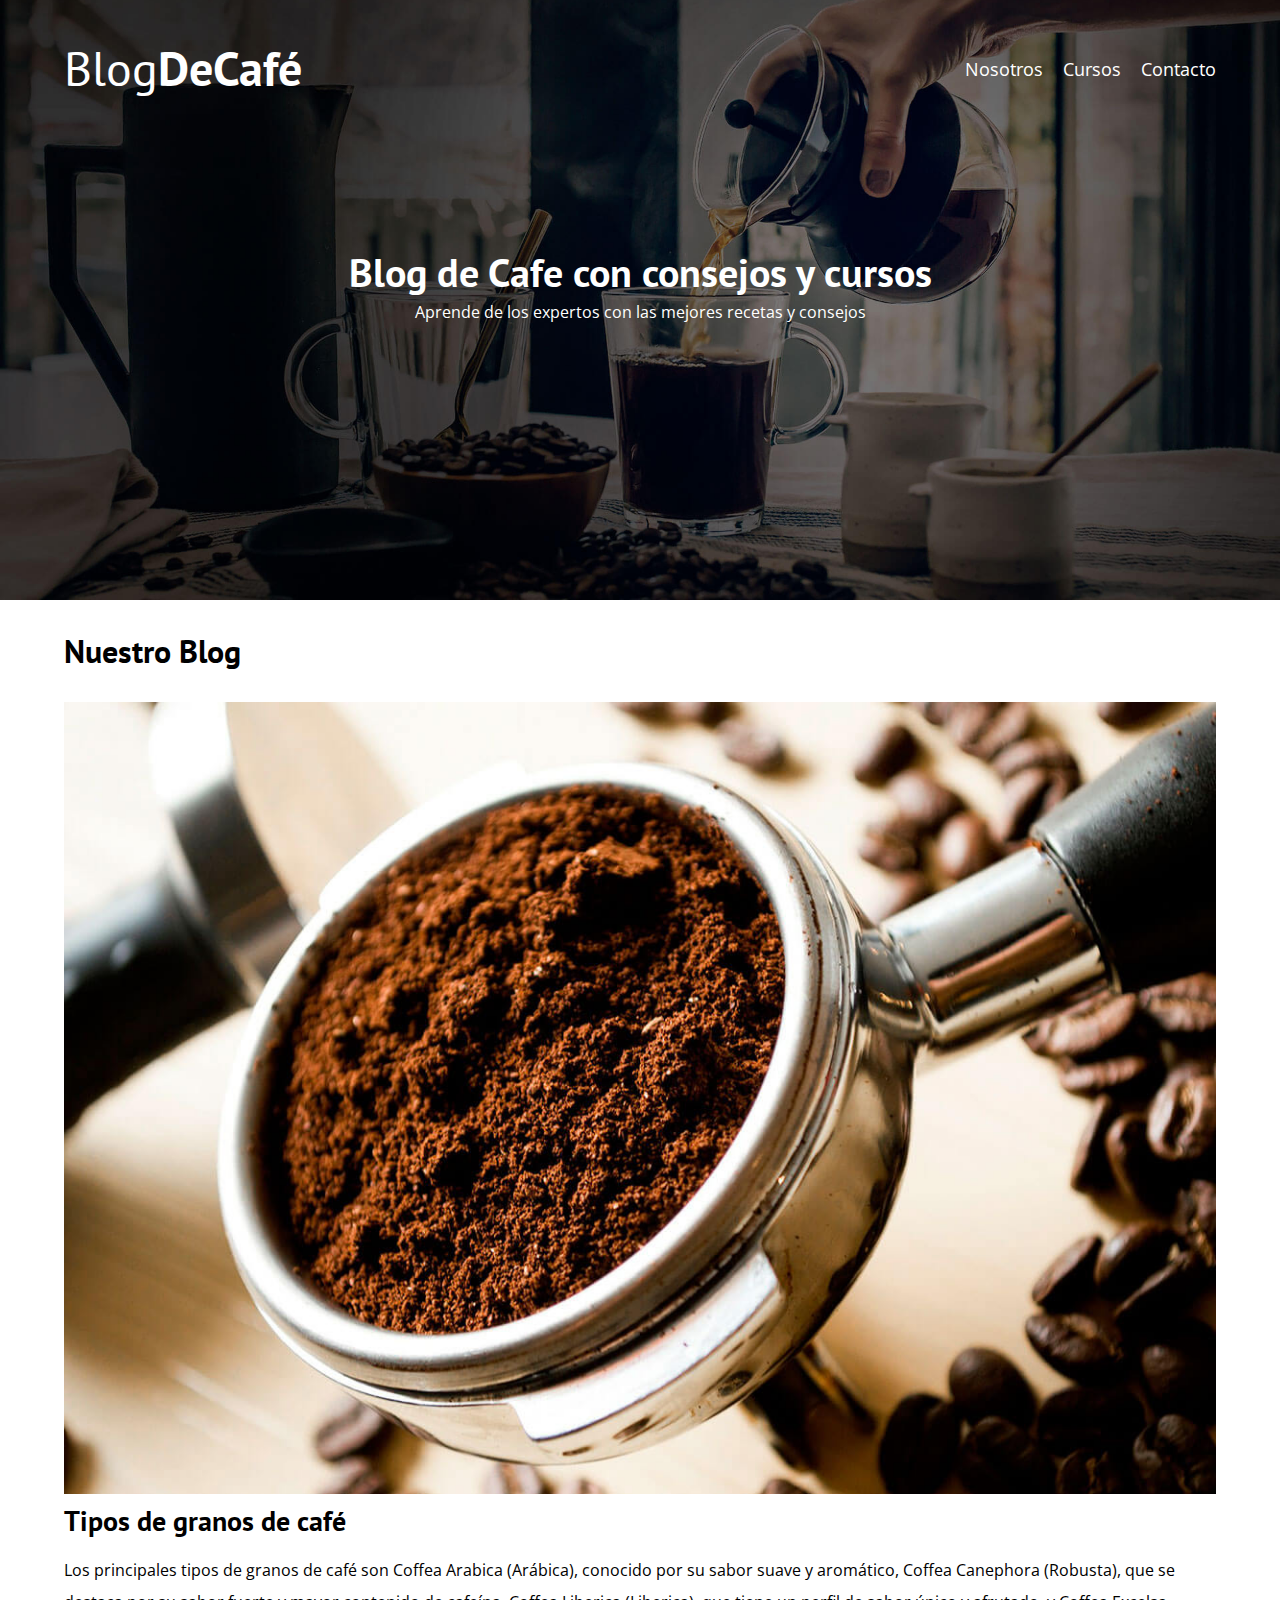
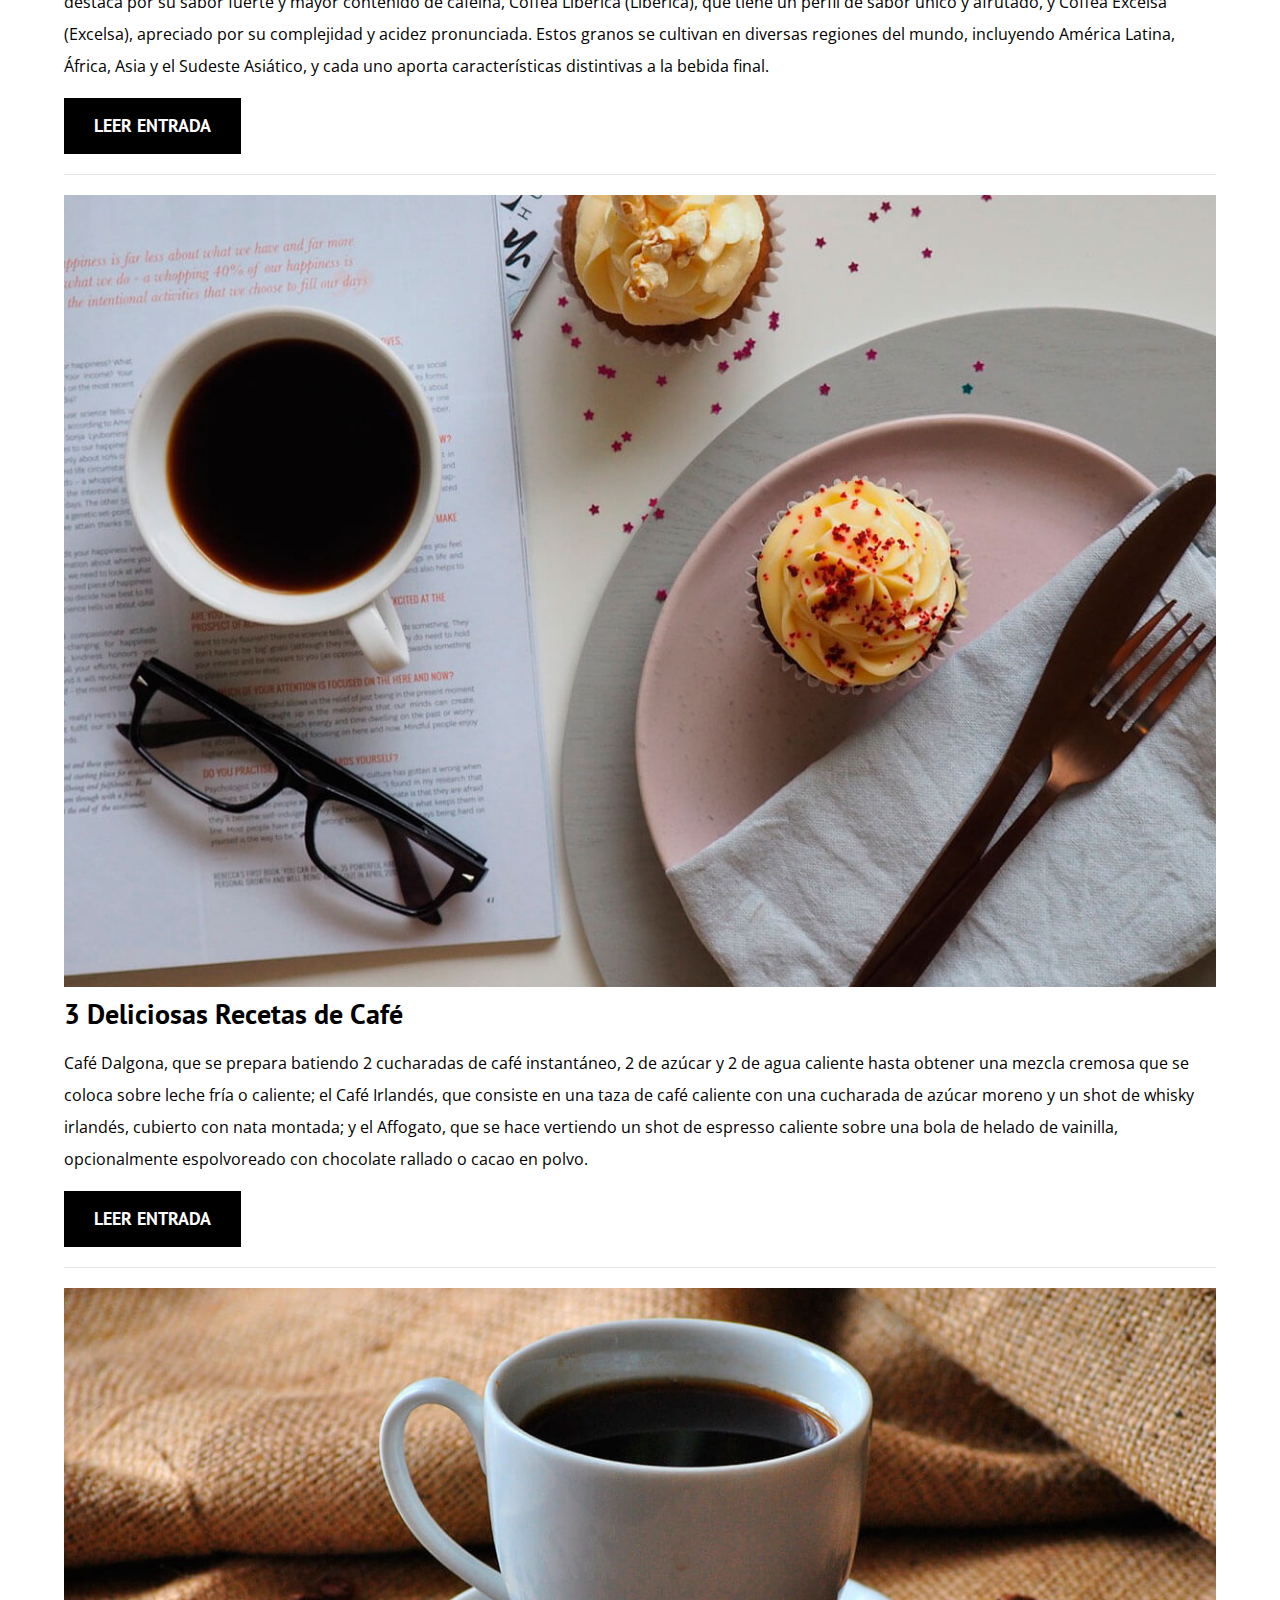
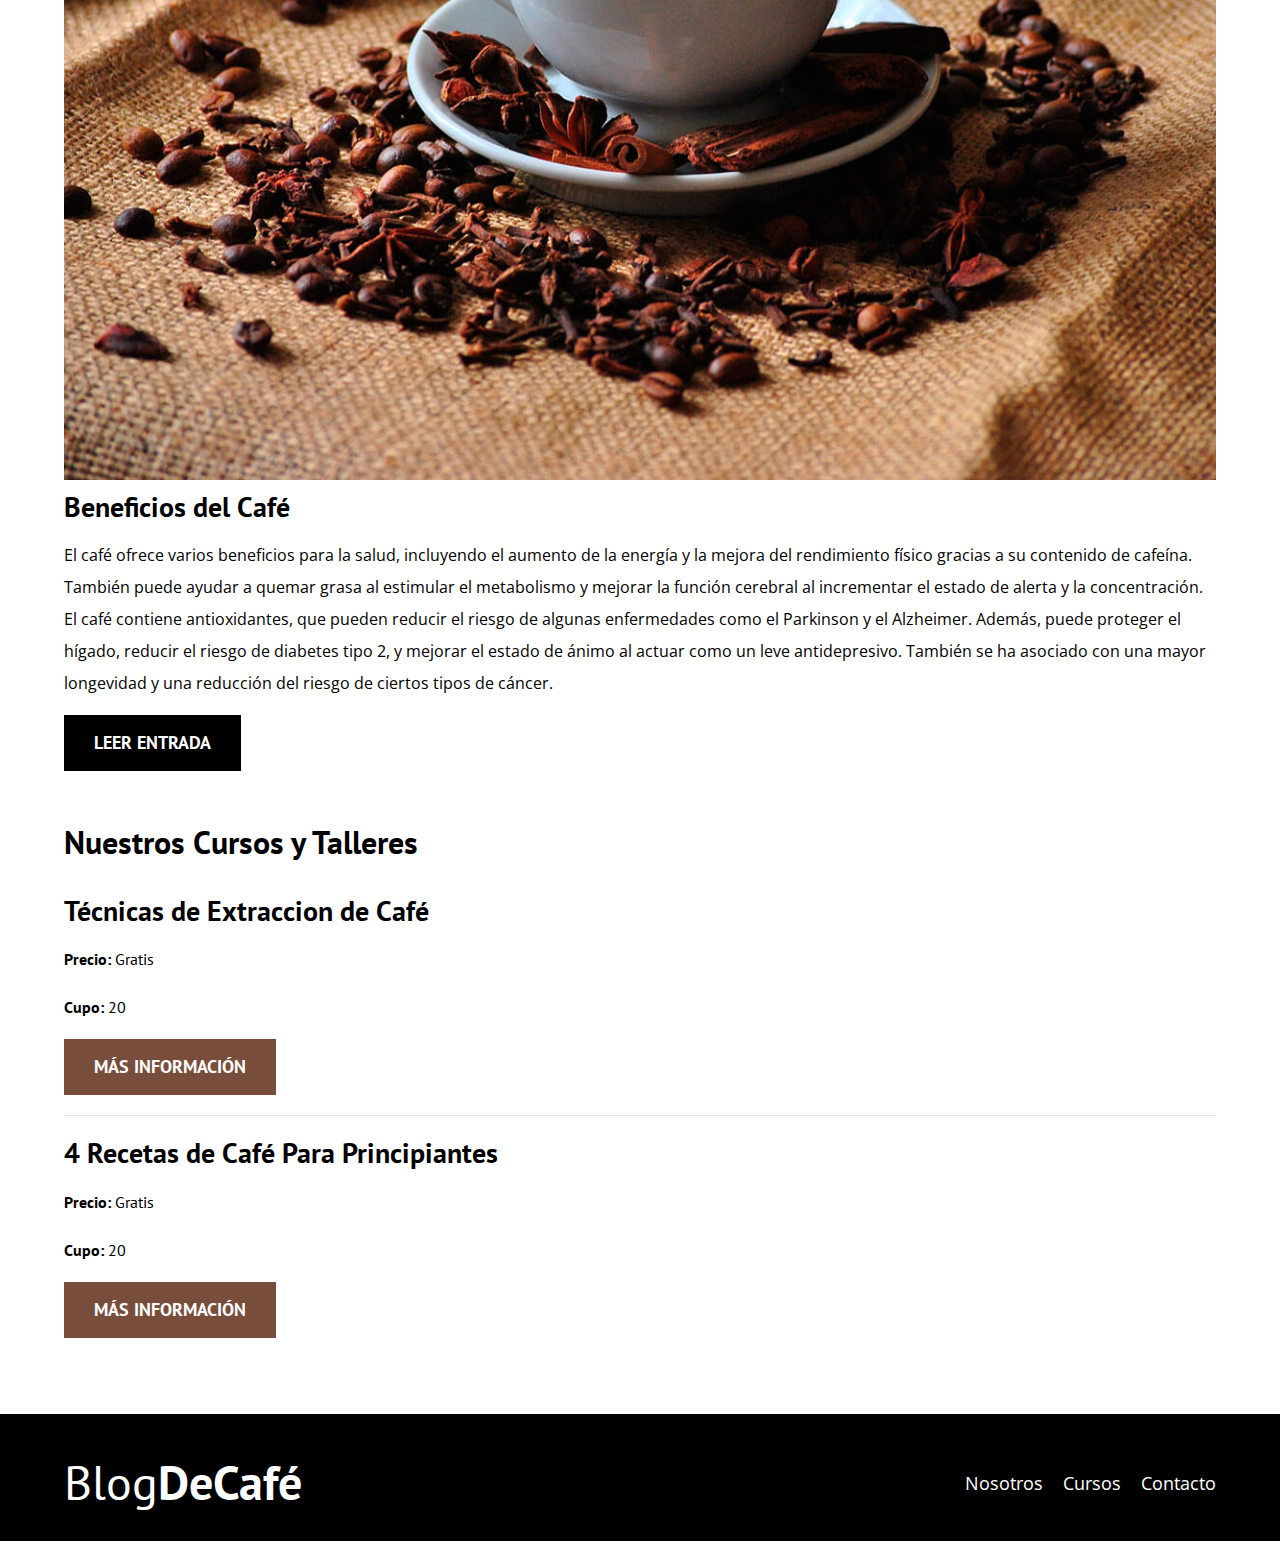
<file: Index.html>
<!DOCTYPE html>
<html lang="en">

<head>
    <meta charset="UTF-8">
    <meta name="viewport" content="width=device-width, initial-scale=1.0">
    <title>BlogDeCafé</title>
    
    <link href="https://fonts.googleapis.com/css2?family=Open+Sans&family=PT+Sans:wght@400;700&display=swap"
        rel="stylesheet">
    <!-- prefetch -->
     <link rel="prefetch" href="nosotros.html" as="document">
    <!-- Preload -->
     <link rel="Preload" href="Css/normalize.css" as="style">
     <link rel="stylesheet" href="Css/normalize.css">

     <link rel="Preload" href="Css/style.css" as="style">
     <link rel="stylesheet" href="Css/style.css">



</head>

<body>

    <header class="header">

        <div class="contenedor">
            <div class="barra">
                <a class="logo" href="Index.html">
                    <h1 class="logo__nombre no-margin centrar-texto">Blog<span class="logo__bold">DeCafé</span></h1>
                </a>
                <nav class="navegacion">
                    <a href="nosotros.html" class="navegacion__enlace">Nosotros</a>
                    <a href="cursos.html" class="navegacion__enlace">Cursos</a>
                    <a href="contacto.html" class="navegacion__enlace">Contacto</a>
                </nav>
            </div>

        </div>

        <div class="header__texto">
            <h2 class="no-margin">Blog de Cafe con consejos y cursos</h2>
            <p class="no-margin">Aprende de los expertos con las mejores recetas y consejos</p>

        </div>


    </header>

    <div class="contenedor contenido-principal">
        <main class="blog">
            <h3>Nuestro Blog</h3>

            <article class="entrada">
                <div class="entrada__imagen">
                    <img loading="lazy" src="Img/blog1.jpg" alt="imagen blog">
                </div>
                <div class="entrada__contenido">
                    <h4 class="no-margin">Tipos de granos de café</h4>
                    <p>Los principales tipos de granos de café son Coffea Arabica (Arábica), conocido por su sabor suave
                        y aromático, Coffea Canephora (Robusta), que se destaca por su sabor fuerte y mayor contenido de
                        cafeína, Coffea Liberica (Liberica), que tiene un perfil de sabor único y afrutado, y Coffea
                        Excelsa (Excelsa), apreciado por su complejidad y acidez pronunciada. Estos granos se cultivan
                        en diversas regiones del mundo, incluyendo América Latina, África, Asia y el Sudeste Asiático, y
                        cada uno aporta características distintivas a la bebida final.</p>
                    <a href="entrada.html" class="boton boton--primario">Leer Entrada</a>
                </div>
            </article>

            <article class="entrada">
                <div class="entrada__imagen">
                    <img loading="lazy" src="Img/blog2.jpg" alt="imagen blog">
                </div>
                <div class="entrada__contenido">
                    <h4 class="no-margin">3 Deliciosas Recetas de Café</h4>
                    <p>Café Dalgona, que se prepara batiendo 2 cucharadas de café instantáneo, 2 de azúcar y 2 de agua
                        caliente hasta obtener una mezcla cremosa que se coloca sobre leche fría o caliente; el Café
                        Irlandés, que consiste en una taza de café caliente con una cucharada de azúcar moreno y un shot
                        de whisky irlandés, cubierto con nata montada; y el Affogato, que se hace vertiendo un shot de
                        espresso caliente sobre una bola de helado de vainilla, opcionalmente espolvoreado con chocolate
                        rallado o cacao en polvo.</p>
                    <a href="entrada.html" class="boton boton--primario">Leer Entrada</a>
                </div>
            </article>

            <article class="entrada">
                <div class="entrada__imagen">
                    <img loading="lazy" src="Img/blog3.jpg" alt="imagen blog">
                </div>
                <div class="entrada__contenido">
                    <h4 class="no-margin">Beneficios del Café</h4>
                    <p>El café ofrece varios beneficios para la salud, incluyendo el aumento de la energía y la mejora
                        del rendimiento físico gracias a su contenido de cafeína. También puede ayudar a quemar grasa al
                        estimular el metabolismo y mejorar la función cerebral al incrementar el estado de alerta y la
                        concentración. El café contiene antioxidantes, que pueden reducir el riesgo de algunas
                        enfermedades como el Parkinson y el Alzheimer. Además, puede proteger el hígado, reducir el
                        riesgo de diabetes tipo 2, y mejorar el estado de ánimo al actuar como un leve antidepresivo.
                        También se ha asociado con una mayor longevidad y una reducción del riesgo de ciertos tipos de
                        cáncer.</p>
                    <a href="entrada.html" class="boton boton--primario">Leer Entrada</a>
                </div>
            </article>
        </main>

        <aside class="asidebar">
            <h3>Nuestros Cursos y Talleres</h3>
            <ul class="cursos no-padding">
                <li class="widget-curso">
                <h4 class="no-margin">Técnicas de Extraccion de Café</h4>
                <p class="widget-curso__label">Precio:
                    <span class="widget-curso__info">Gratis</span>
                </p>

                <p class="widget-curso__label">Cupo:
                    <span class="widget-curso__info">20</span>
                </p>
                <a href="entrada.html" class="boton boton--secundario">Más Información</a>
            </li>


            <li class="widget-curso">
                <h4 class="no-margin">4 Recetas de Café Para Principiantes</h4>
                <p class="widget-curso__label">Precio:
                    <span class="widget-curso__info">Gratis</span>
                </p>

                <p class="widget-curso__label">Cupo:
                    <span class="widget-curso__info">20</span>
                </p>
                <a href="entrada.html" class="boton boton--secundario">Más Información</a>
            </li>


            </ul>
        </aside>

    </div>
    <footer class="footer">
        <div class="contenedor"> 

            <div class="barra">
                <a class="logo" href="Index.html">
                    <h1 class="logo__nombre no-margin centrar-texto">Blog<span class="logo__bold">DeCafé</span></h1>
                </a>

                <nav class="navegacion">
                    <a href="nosotros.html" class="navegacion__enlace">Nosotros</a>
                    <a href="cursos.html" class="navegacion__enlace">Cursos</a>
                    <a href="contacto.html" class="navegacion__enlace">Contacto</a>
                </nav>
            </div>

        </div>
    </footer>

</body>

</html>
</file>
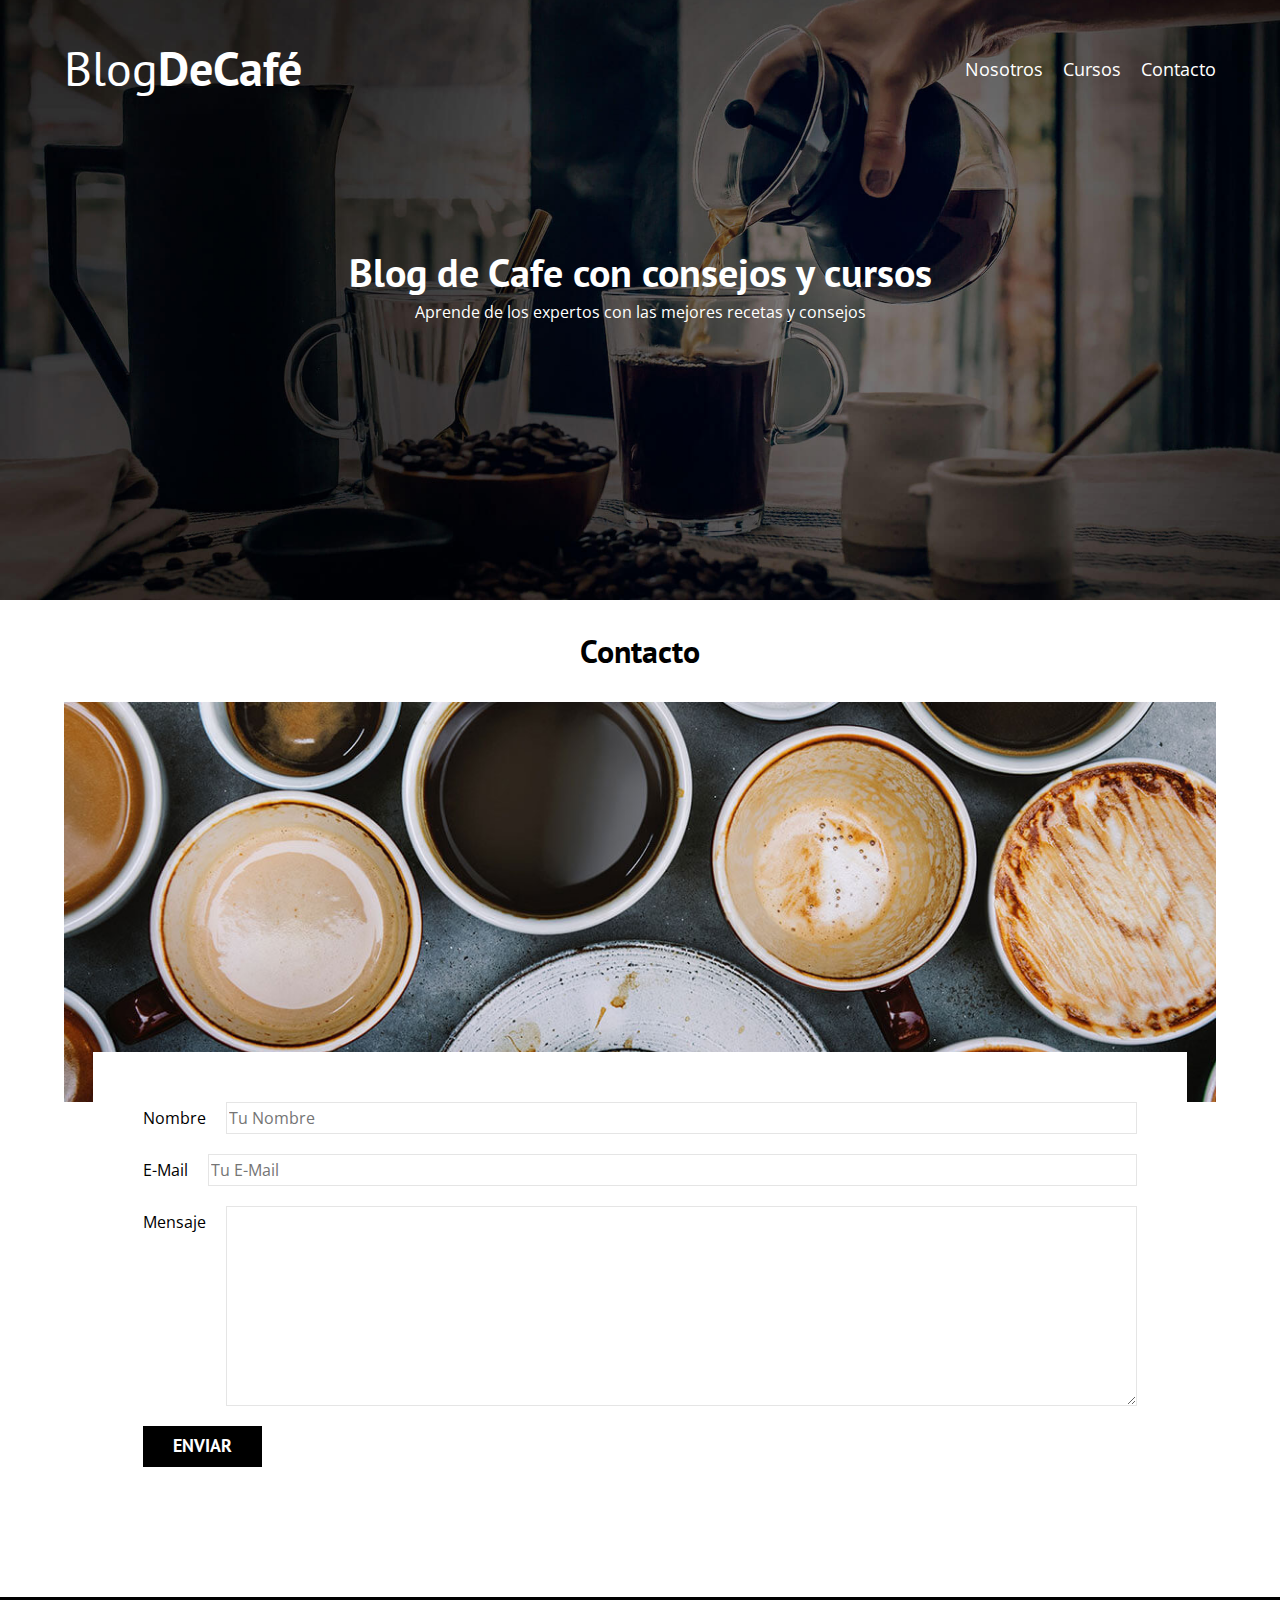
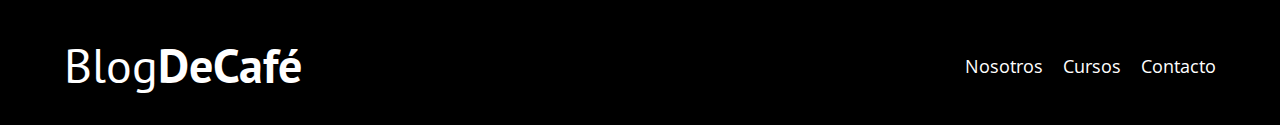
<file: contacto.html>
<!DOCTYPE html>
<html lang="en">

<head>
    <meta charset="UTF-8">
    <meta name="viewport" content="width=device-width, initial-scale=1.0">
    <title>Cafe</title>
    <link rel="stylesheet" href="Css/normalize.css">
    <link href="https://fonts.googleapis.com/css2?family=Open+Sans&family=PT+Sans:wght@400;700&display=swap"
        rel="stylesheet">
    <link rel="stylesheet" href="Css/style.css">

</head>

<body>

    <header class="header">

        <div class="contenedor">
            <div class="barra">
                <a class="logo" href="Index.html">
                    <h1 class="logo__nombre no-margin centrar-texto">Blog<span class="logo__bold">DeCafé</span></h1>
                </a>

                <nav class="navegacion">
                    <a href="nosotros.html" class="navegacion__enlace">Nosotros</a>
                    <a href="cursos.html" class="navegacion__enlace">Cursos</a>
                    <a href="contacto.html" class="navegacion__enlace">Contacto</a>
                </nav>
            </div>

        </div>

        <div class="header__texto">
            <h2 class="no-margin">Blog de Cafe con consejos y cursos</h2>
            <p class="no-margin">Aprende de los expertos con las mejores recetas y consejos</p>

        </div>


    </header>

    <main class="contenedor">
        <h3 class="centrar-texto">Contacto</h3>

        <div class="contacto_background">

        </div>

        <form class="formulario">
            <div class="campo">
                <label class="campo_label" for="nombre">Nombre</label>
                <input class="campo__field" type="text" placeholder="Tu Nombre" id="nombre">
            </div>

            <div class="campo">
                <label class="campo_label" for="email">E-Mail</label>
                <input class="campo__field" type="email" placeholder="Tu E-Mail" id="email">
            </div>

            <div class="campo">
                <label class="campo_label" for="Mensaje">Mensaje</label>
                <textarea class="campo__field campo__field--textarea" id="Mensaje"></textarea>
            </div>

            <div class="campo">
                <input type="submit" value="Enviar" class="boton boton--primario">
            </div>
        </form>


    </main>
    <footer class="footer">
        <div class="contenedor">

            <div class="barra">
                <a class="logo" href="Index.html">
                    <h1 class="logo__nombre no-margin centrar-texto">Blog<span class="logo__bold">DeCafé</span></h1>
                </a>

                <nav class="navegacion">
                    <a href="nosotros.html" class="navegacion__enlace">Nosotros</a>
                    <a href="cursos.html" class="navegacion__enlace">Cursos</a>
                    <a href="contacto.html" class="navegacion__enlace">Contacto</a>
                </nav>
            </div>

        </div>
    </footer>

</body>

</html>
</file>
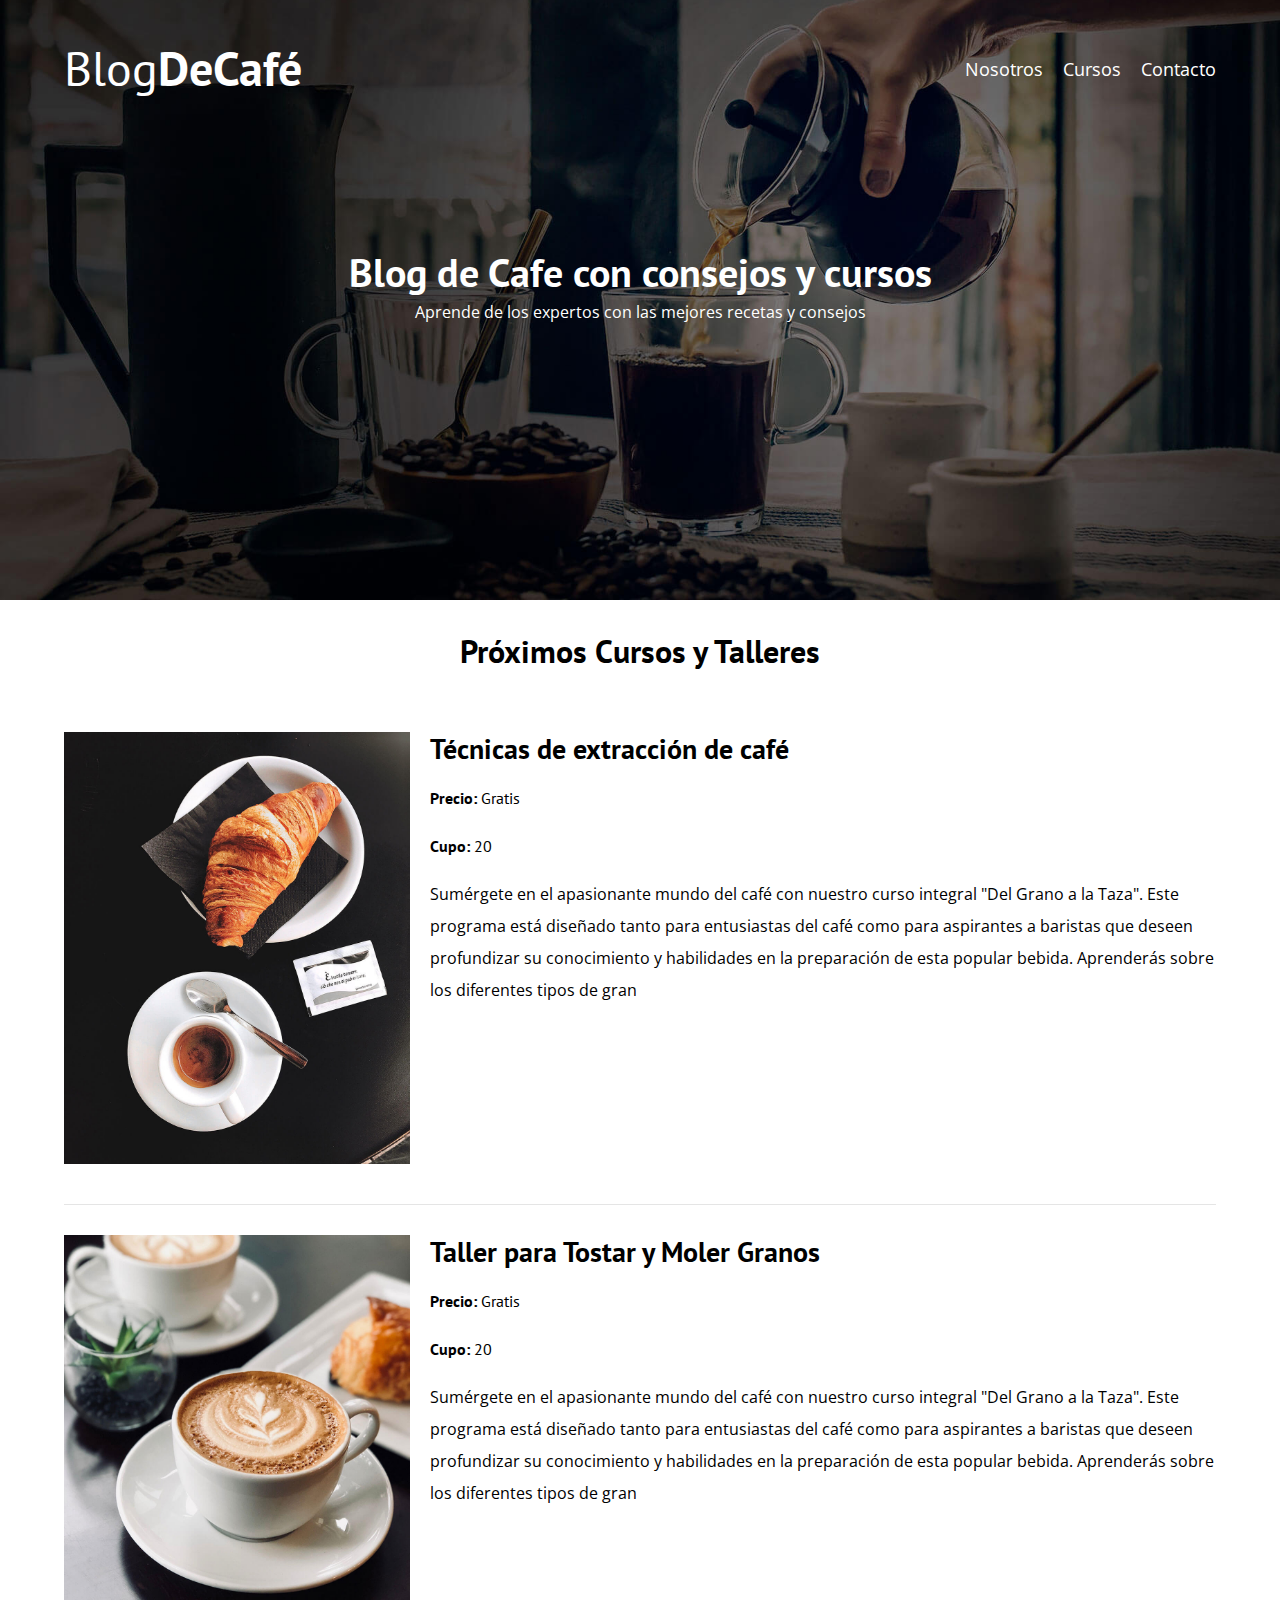
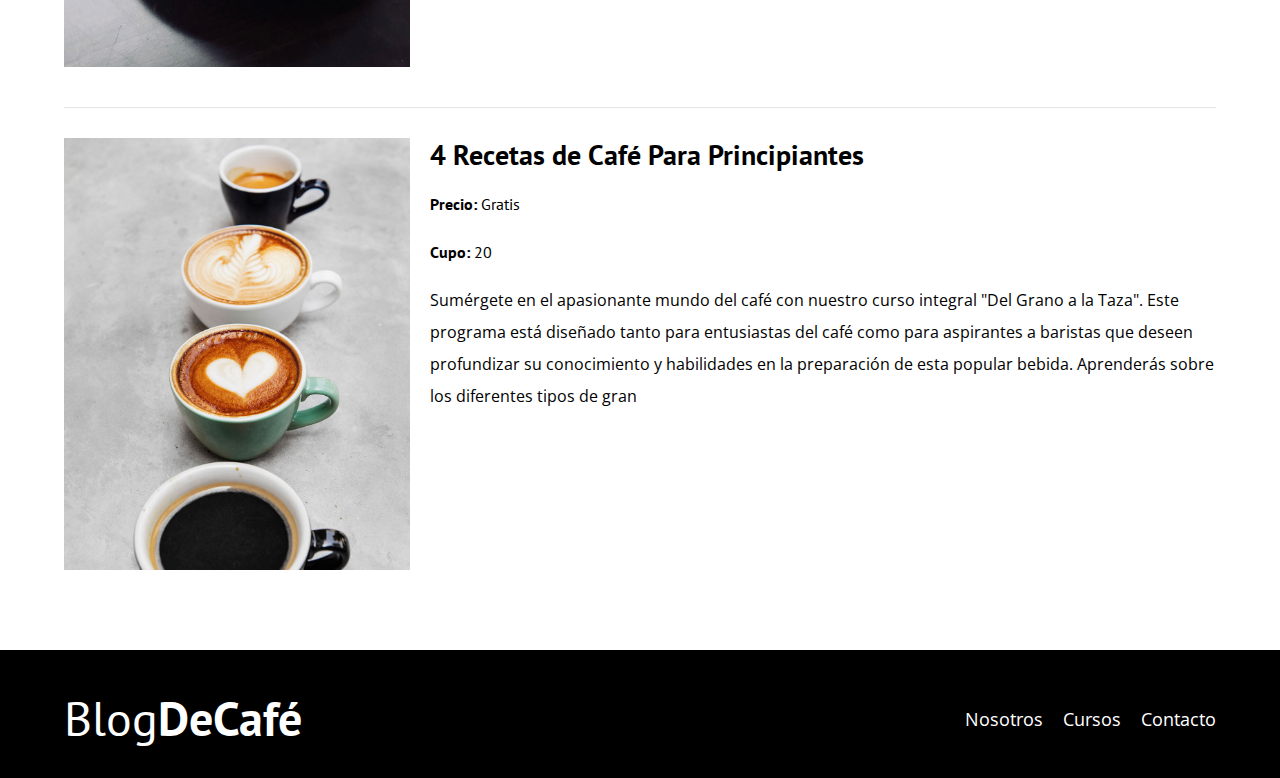
<file: cursos.html>
<!DOCTYPE html>
<html lang="en">

<head>
    <meta charset="UTF-8">
    <meta name="viewport" content="width=device-width, initial-scale=1.0">
    <title>Cafe</title>
    <link rel="stylesheet" href="Css/normalize.css">
    <link href="https://fonts.googleapis.com/css2?family=Open+Sans&family=PT+Sans:wght@400;700&display=swap"
        rel="stylesheet">
    <link rel="stylesheet" href="Css/style.css">

</head>

<body>

    <header class="header">

        <div class="contenedor">
            <div class="barra">
                <a class="logo" href="Index.html">
                    <h1 class="logo__nombre no-margin centrar-texto">Blog<span class="logo__bold">DeCafé</span></h1>
                </a>

                <nav class="navegacion">
                    <a href="nosotros.html" class="navegacion__enlace">Nosotros</a>
                    <a href="cursos.html" class="navegacion__enlace">Cursos</a>
                    <a href="contacto.html" class="navegacion__enlace">Contacto</a>
                </nav>
            </div>

        </div>

        <div class="header__texto">
            <h2 class="no-margin">Blog de Cafe con consejos y cursos</h2>
            <p class="no-margin">Aprende de los expertos con las mejores recetas y consejos</p>

        </div>


    </header>

    <main class="contenedor">
        <h3 class="centrar-texto">Próximos Cursos y Talleres</h3>

        <div class="curso">

            <div class="curso_imagen">
                <img src="Img/curso1.jpg" alt="Imagen de curso">
            </div>
            <div class="curso_informacion">
                <h4 class="no-margin">Técnicas de extracción de café</h4>
                <p class="curso__label">Precio:
                    <span class="widget-curso__info">Gratis</span>
                </p>

                <p class="curso__label">Cupo:
                    <span class="curso__info">20</span>
                </p>
                <p class="curso_descripcion">Sumérgete en el apasionante mundo del café con nuestro curso integral "Del
                    Grano a la Taza". Este programa está diseñado tanto para entusiastas del café como para aspirantes a
                    baristas que deseen profundizar su conocimiento y habilidades en la preparación de esta popular
                    bebida. Aprenderás sobre los diferentes tipos de gran</p>
            </div> <!-- Curso Informacion-->

        </div> <!-- Curso-->


        <div class="curso">

            <div class="curso_imagen">
                <img src="Img/curso2.jpg" alt="Imagen de curso">
            </div>
            <div class="curso_informacion">
                <h4 class="no-margin">Taller para Tostar y Moler Granos</h4>
                <p class="curso__label">Precio:
                    <span class="widget-curso__info">Gratis</span>
                </p>

                <p class="curso__label">Cupo:
                    <span class="curso__info">20</span>
                </p>
                <p class="curso_descripcion">Sumérgete en el apasionante mundo del café con nuestro curso integral "Del
                    Grano a la Taza". Este programa está diseñado tanto para entusiastas del café como para aspirantes a
                    baristas que deseen profundizar su conocimiento y habilidades en la preparación de esta popular
                    bebida. Aprenderás sobre los diferentes tipos de gran</p>
            </div> <!-- Curso Informacion-->

        </div> <!-- Curso-->

        <div class="curso">

            <div class="curso_imagen">
                <img src="Img/curso3.jpg" alt="Imagen de curso">
            </div>
            <div class="curso_informacion">
                <h4 class="no-margin">4 Recetas de Café Para Principiantes</h4>
                <p class="curso__label">Precio:
                    <span class="widget-curso__info">Gratis</span>
                </p>

                <p class="curso__label">Cupo:
                    <span class="curso__info">20</span>
                </p>
                <p class="curso_descripcion">Sumérgete en el apasionante mundo del café con nuestro curso integral "Del
                    Grano a la Taza". Este programa está diseñado tanto para entusiastas del café como para aspirantes a
                    baristas que deseen profundizar su conocimiento y habilidades en la preparación de esta popular
                    bebida. Aprenderás sobre los diferentes tipos de gran</p>
            </div> <!-- Curso Informacion-->

        </div> <!-- Curso-->
    </main>
    <footer class="footer">
        <div class="contenedor">

            <div class="barra">
                <a class="logo" href="Index.html">
                    <h1 class="logo__nombre no-margin centrar-texto">Blog<span class="logo__bold">DeCafé</span></h1>
                </a>

                <nav class="navegacion">
                    <a href="nosotros.html" class="navegacion__enlace">Nosotros</a>
                    <a href="cursos.html" class="navegacion__enlace">Cursos</a>
                    <a href="contacto.html" class="navegacion__enlace">Contacto</a>
                </nav>
            </div>

        </div>
    </footer>

</body>

</html>
</file>
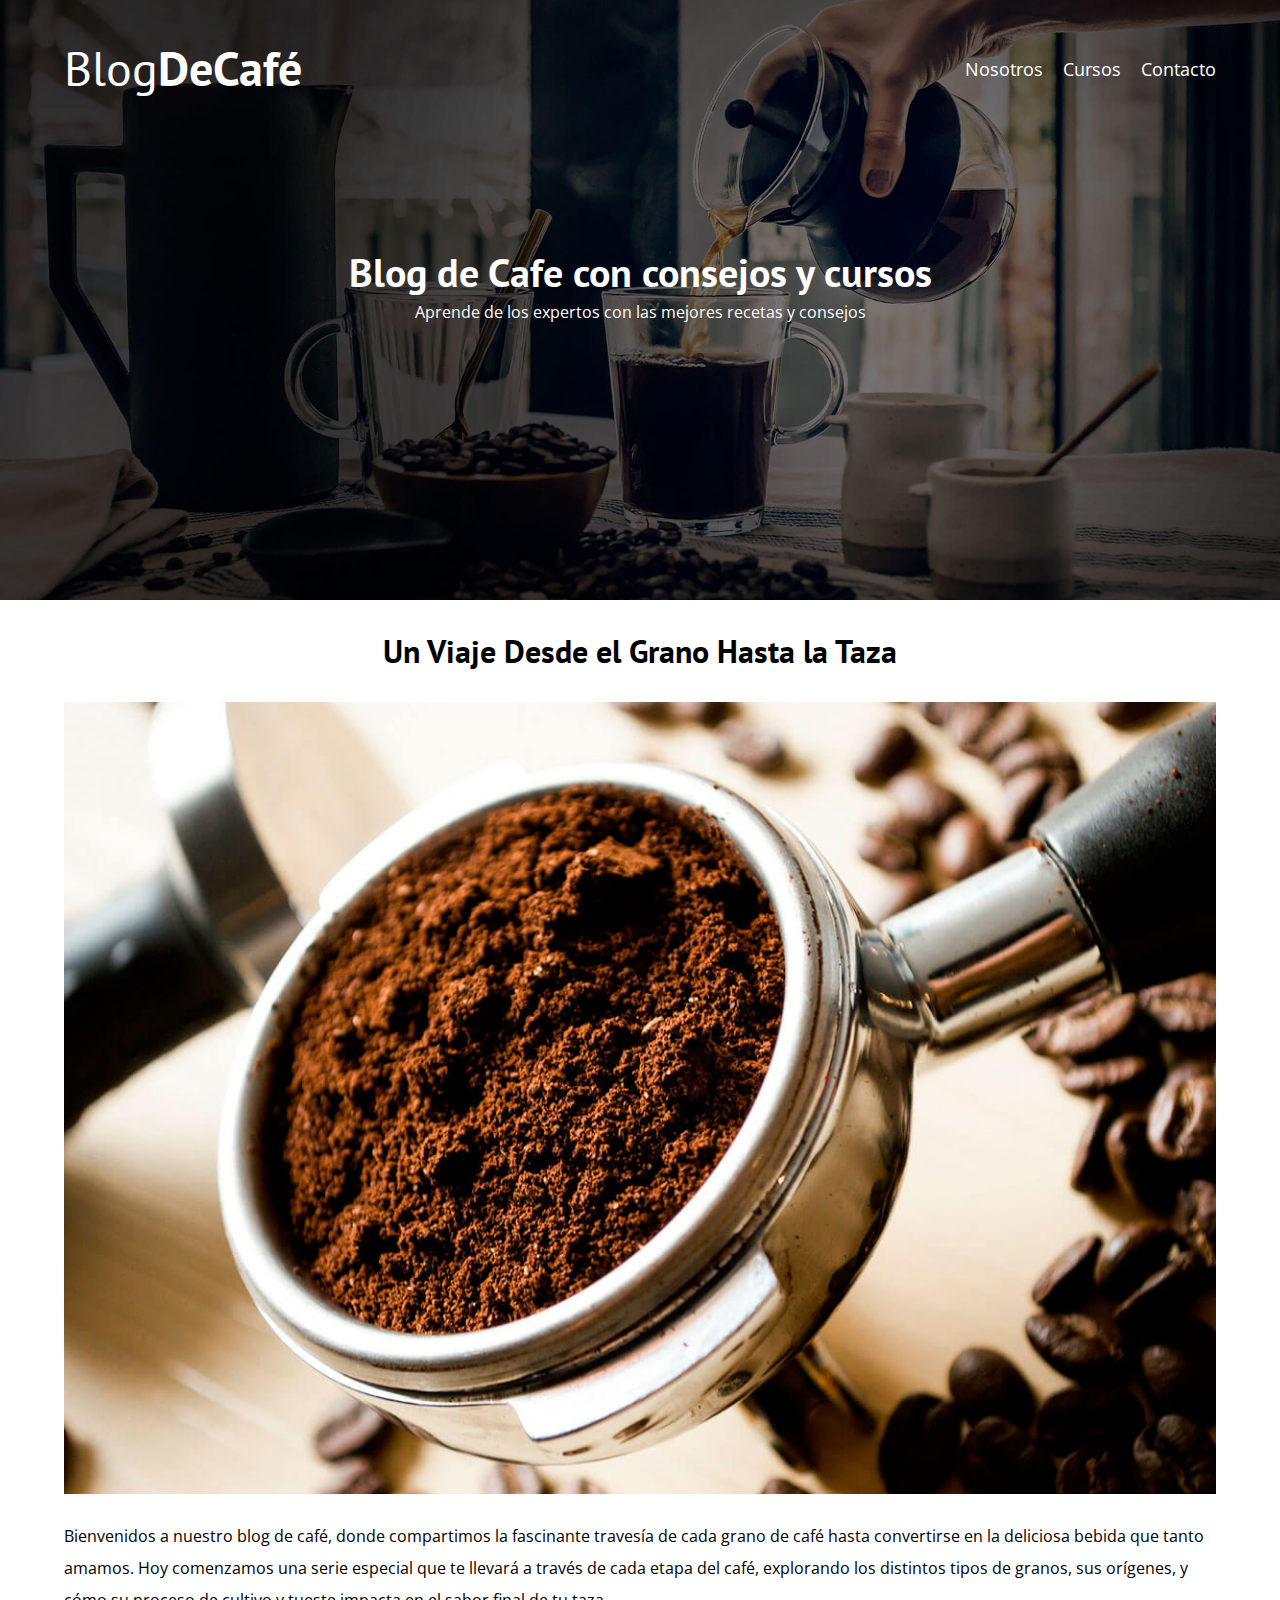
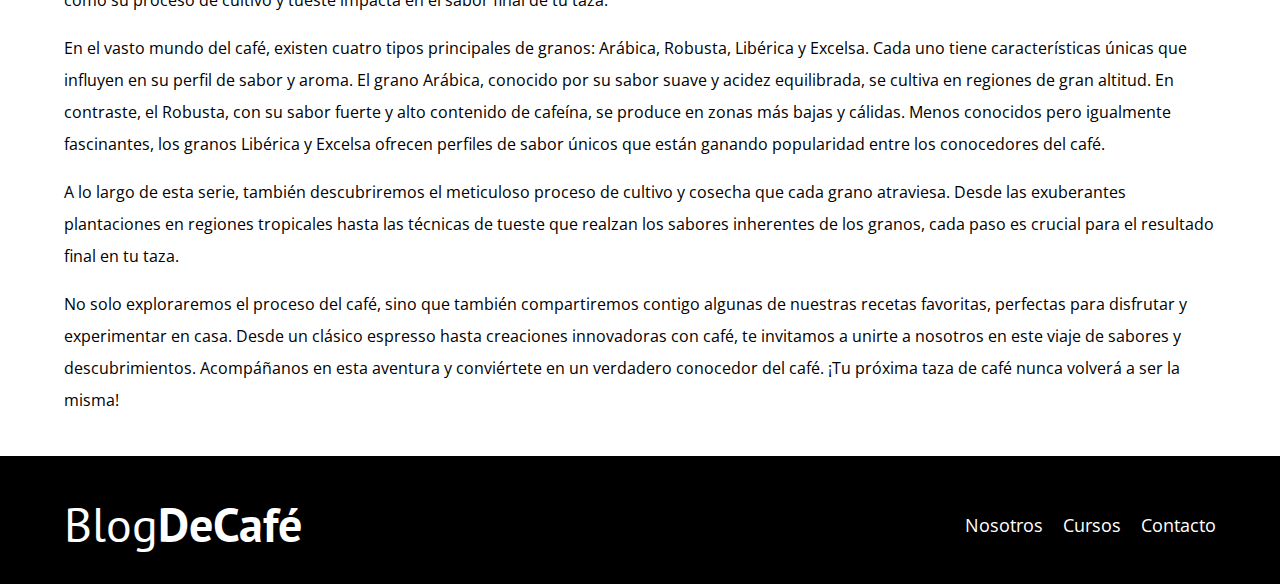
<file: entrada.html>
<!DOCTYPE html>
<html lang="en">

<head>
    <meta charset="UTF-8">
    <meta name="viewport" content="width=device-width, initial-scale=1.0">
    <title>Cafe</title>
    <link rel="stylesheet" href="Css/normalize.css">
    <link href="https://fonts.googleapis.com/css2?family=Open+Sans&family=PT+Sans:wght@400;700&display=swap"
        rel="stylesheet">
    <link rel="stylesheet" href="Css/style.css">

</head>

<body>

    <header class="header">

        <div class="contenedor">
            <div class="barra">
                <a class="logo" href="Index.html">
                    <h1 class="logo__nombre no-margin centrar-texto">Blog<span class="logo__bold">DeCafé</span></h1>
                </a>

                <nav class="navegacion">
                    <a href="nosotros.html" class="navegacion__enlace">Nosotros</a>
                    <a href="cursos.html" class="navegacion__enlace">Cursos</a>
                    <a href="contacto.html" class="navegacion__enlace">Contacto</a>
                </nav>
            </div>

        </div>

        <div class="header__texto">
            <h2 class="no-margin">Blog de Cafe con consejos y cursos</h2>
            <p class="no-margin">Aprende de los expertos con las mejores recetas y consejos</p>

        </div>


    </header>

    <main class="contenedor">
        <h3 class="centrar-texto">Un Viaje Desde el Grano Hasta la Taza</h3>

        <img src="Img/blog1.jpg" alt="Imagen del blog">

        <p>
            Bienvenidos a nuestro blog de café, donde compartimos la fascinante travesía de cada grano de café hasta
            convertirse en la deliciosa bebida que tanto amamos. Hoy comenzamos una serie especial que te llevará a
            través de cada etapa del café, explorando los distintos tipos de granos, sus orígenes, y cómo su proceso de
            cultivo y tueste impacta en el sabor final de tu taza.
        </p>

        <p>
            En el vasto mundo del café, existen cuatro tipos principales de granos: Arábica, Robusta, Libérica y
            Excelsa. Cada uno tiene características únicas que influyen en su perfil de sabor y aroma. El grano Arábica,
            conocido por su sabor suave y acidez equilibrada, se cultiva en regiones de gran altitud. En contraste, el
            Robusta, con su sabor fuerte y alto contenido de cafeína, se produce en zonas más bajas y cálidas. Menos
            conocidos pero igualmente fascinantes, los granos Libérica y Excelsa ofrecen perfiles de sabor únicos que
            están ganando popularidad entre los conocedores del café.
        </p>

        <p>
            A lo largo de esta serie, también descubriremos el meticuloso proceso de cultivo y cosecha que cada grano
            atraviesa. Desde las exuberantes plantaciones en regiones tropicales hasta las técnicas de tueste que
            realzan los sabores inherentes de los granos, cada paso es crucial para el resultado final en tu taza.
        </p>

        <p>
            No solo exploraremos el proceso del café, sino que también compartiremos contigo algunas de nuestras recetas
            favoritas, perfectas para disfrutar y experimentar en casa. Desde un clásico espresso hasta creaciones
            innovadoras con café, te invitamos a unirte a nosotros en este viaje de sabores y descubrimientos.

            Acompáñanos en esta aventura y conviértete en un verdadero conocedor del café. ¡Tu próxima taza de café
            nunca volverá a ser la misma!
        </p>
    </main>
    <footer class="footer">
        <div class="contenedor">

            <div class="barra">
                <a class="logo" href="Index.html">
                    <h1 class="logo__nombre no-margin centrar-texto">Blog<span class="logo__bold">DeCafé</span></h1>
                </a>

                <nav class="navegacion">
                    <a href="nosotros.html" class="navegacion__enlace">Nosotros</a>
                    <a href="cursos.html" class="navegacion__enlace">Cursos</a>
                    <a href="contacto.html" class="navegacion__enlace">Contacto</a>
                </nav>
            </div>

        </div>
    </footer>

</body>

</html>
</file>
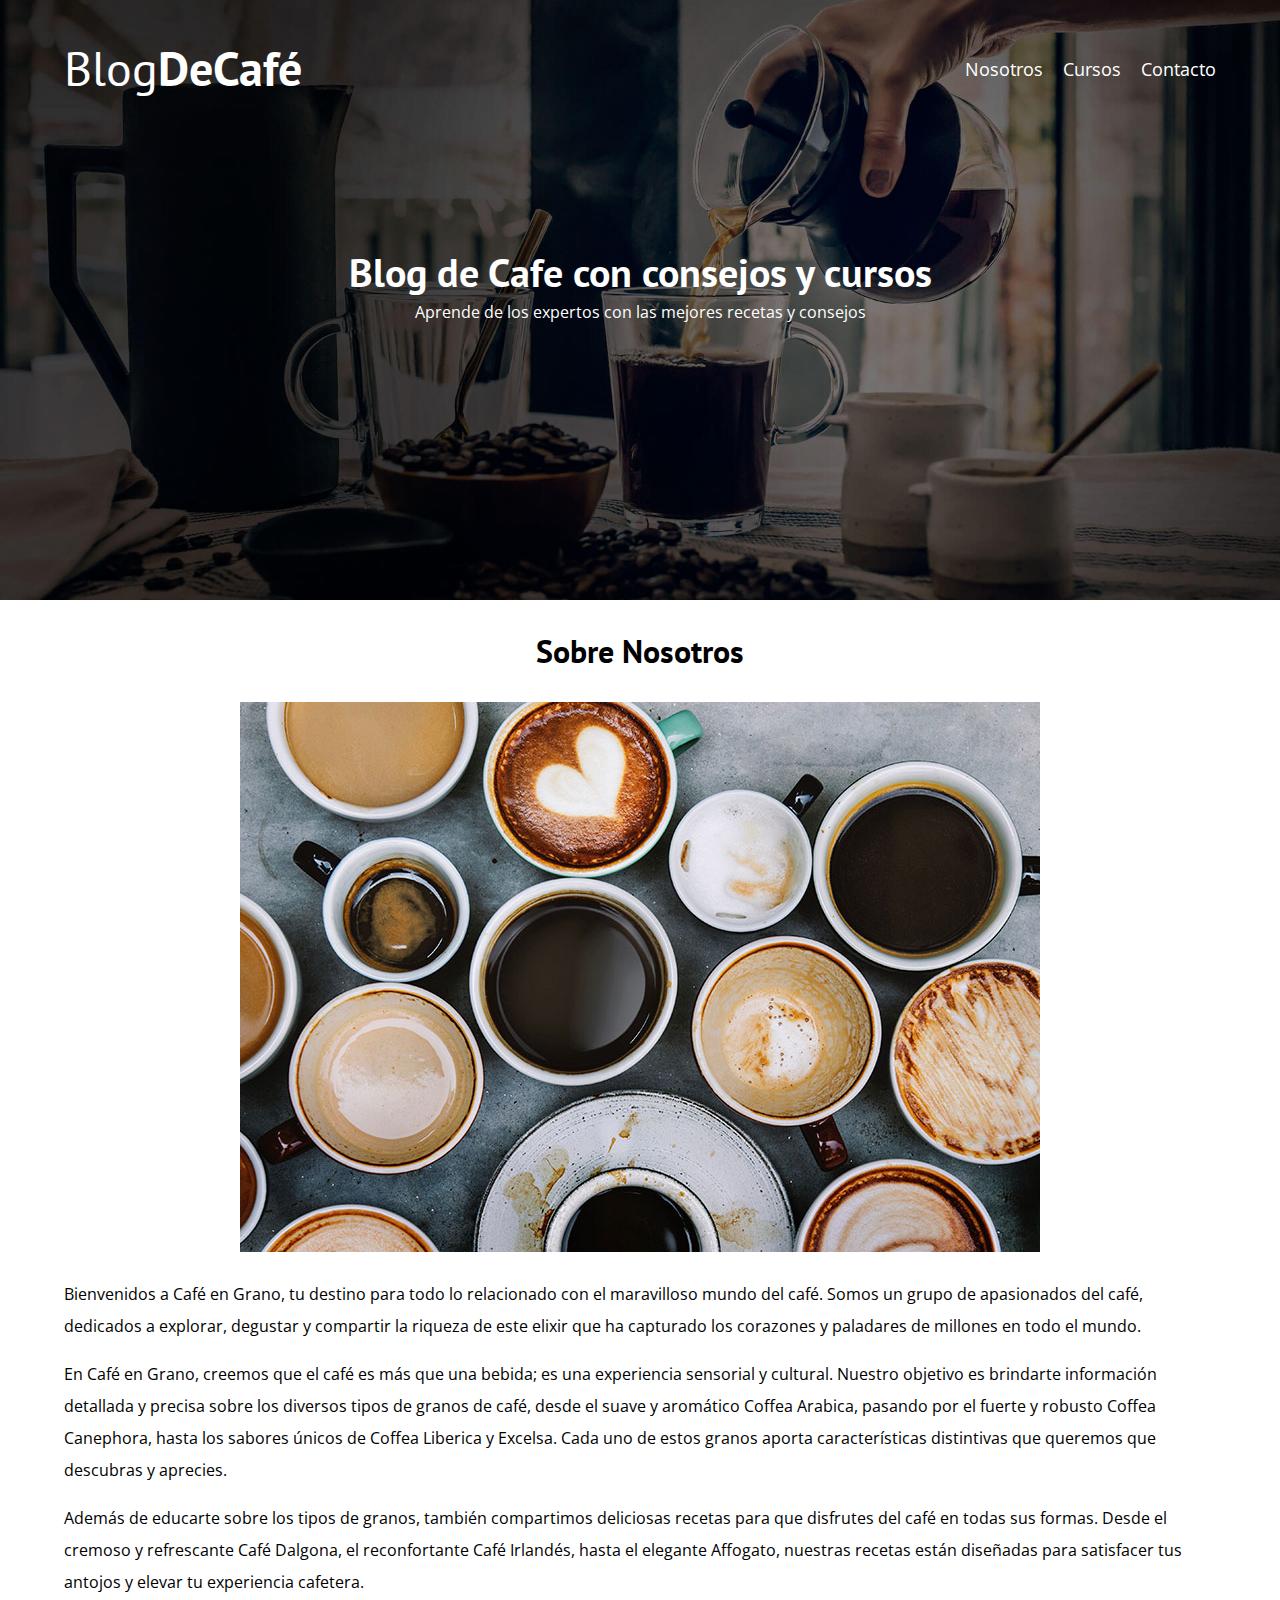
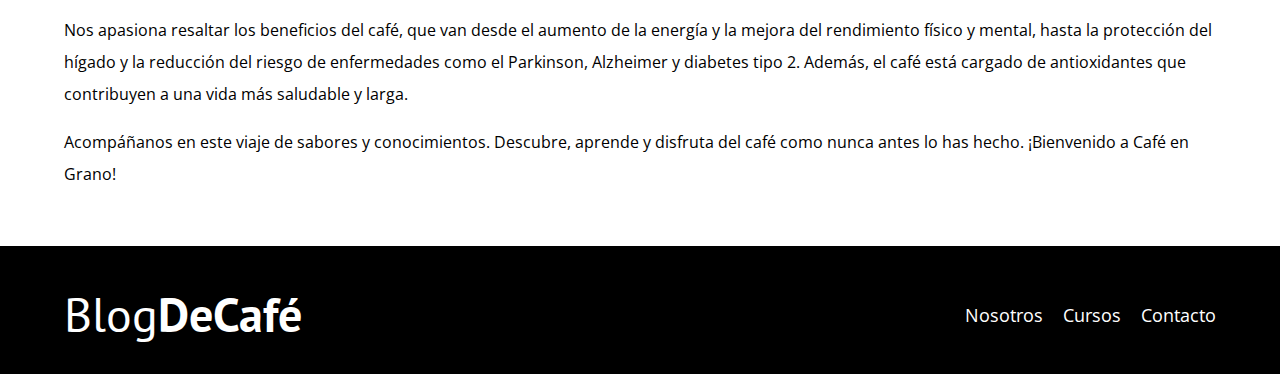
<file: nosotros.html>
<!DOCTYPE html>
<html lang="en">

<head>
    <meta charset="UTF-8">
    <meta name="viewport" content="width=device-width, initial-scale=1.0">
    <title>Cafe</title>
    <link rel="stylesheet" href="Css/normalize.css">
    <link href="https://fonts.googleapis.com/css2?family=Open+Sans&family=PT+Sans:wght@400;700&display=swap"
        rel="stylesheet">
    <link rel="stylesheet" href="Css/style.css">

</head>

<body>

    <header class="header">

        <div class="contenedor">
            <div class="barra">
                <a class="logo" href="Index.html">
                    <h1 class="logo__nombre no-margin centrar-texto">Blog<span class="logo__bold">DeCafé</span></h1>
                </a>

                <nav class="navegacion">
                    <a href="nosotros.html" class="navegacion__enlace">Nosotros</a>
                    <a href="cursos.html" class="navegacion__enlace">Cursos</a>
                    <a href="contacto.html" class="navegacion__enlace">Contacto</a>
                </nav>
            </div>

        </div>

        <div class="header__texto">
            <h2 class="no-margin">Blog de Cafe con consejos y cursos</h2>
            <p class="no-margin">Aprende de los expertos con las mejores recetas y consejos</p>

        </div>


    </header>

    <main class="contenedor">
        <h3 class="centrar-texto">Sobre Nosotros</h3>

        <div class="sobre-nosotros">
            <div class="sobre-nosotros__imagen">
                <img src="Img/nosotros.jpg" alt="Nosotros">
            </div>
            <div class="sobre-nosotros__texto">
                <p>
                    Bienvenidos a Café en Grano, tu destino para todo lo relacionado con el maravilloso mundo del café.
                    Somos un grupo de apasionados del café, dedicados a explorar, degustar y compartir la riqueza de
                    este elixir que ha capturado los corazones y paladares de millones en todo el mundo.
                </p>

                <p>
                    En Café en Grano, creemos que el café es más que una bebida; es una experiencia sensorial y
                    cultural. Nuestro objetivo es brindarte información detallada y precisa sobre los diversos tipos de
                    granos de café, desde el suave y aromático Coffea Arabica, pasando por el fuerte y robusto Coffea
                    Canephora, hasta los sabores únicos de Coffea Liberica y Excelsa. Cada uno de estos granos aporta
                    características distintivas que queremos que descubras y aprecies.
                </p>

                <p>
                    Además de educarte sobre los tipos de granos, también compartimos deliciosas recetas para que
                    disfrutes del café en todas sus formas. Desde el cremoso y refrescante Café Dalgona, el
                    reconfortante Café Irlandés, hasta el elegante Affogato, nuestras recetas están diseñadas para
                    satisfacer tus antojos y elevar tu experiencia cafetera.
                </p>

                <p>
                    Nos apasiona resaltar los beneficios del café, que van desde el aumento de la energía y la mejora
                    del rendimiento físico y mental, hasta la protección del hígado y la reducción del riesgo de
                    enfermedades como el Parkinson, Alzheimer y diabetes tipo 2. Además, el café está cargado de
                    antioxidantes que contribuyen a una vida más saludable y larga.
                </p>

                <p>
                    Acompáñanos en este viaje de sabores y conocimientos. Descubre, aprende y disfruta del café como
                    nunca antes lo has hecho. ¡Bienvenido a Café en Grano!
                </p>
            </div>
        </div>

    </main>
    <footer class="footer">
        <div class="contenedor">

            <div class="barra">
                <a class="logo" href="Index.html">
                    <h1 class="logo__nombre no-margin centrar-texto">Blog<span class="logo__bold">DeCafé</span></h1>
                </a>

                <nav class="navegacion">
                    <a href="nosotros.html" class="navegacion__enlace">Nosotros</a>
                    <a href="cursos.html" class="navegacion__enlace">Cursos</a>
                    <a href="contacto.html" class="navegacion__enlace">Contacto</a>
                </nav>
            </div>

        </div>
    </footer>

</body>

</html>
</file>
<file: Css/style.css>
:root {
    --fuenteheading: 'PT Sans', sans-serif;
    --fuenteParrafos: 'Open Sans', sans-serif;

    --primario: #784d3c;
    --gris: #1e1e1e1e;
    --blanco: #ffffff;
    --negro: #000000;
}

html {
    box-sizing: border-box;
    font-size: 62.5%;
}

*,*::before, *:after {
    box-sizing: inherit;
}

body {
    font-family: var(--fuenteParrafos);
    font-size: 1.6rem;
    line-height: 2;
}

/* Globales */

.contenedor {
    max-width: 120rem;
    width: 90%;
    margin: 0 auto;
}

a{
    text-decoration: none;
}

h1, h2, h3, h4 {
  font-family: var(--fuenteheading);  
  line-height: 1.2;
}

h1 {
    font-size: 4.8rem;
}

h2 {
    font-size: 4rem;
}

h3 {
    font-size: 3.2rem;
}

h4 {
    font-size: 2.8rem;
}

img {
    max-width: 100%;
}

.no-margin {
margin: 0;
}
.no-padding {
    padding: 0;
}
.centrar-texto {
    text-align: center;
}

/* Header */

.header {
    background-image: url(../Img/banner.jpg);
    height: 60rem;
    background-size: cover;
    background-repeat: no-repeat;
    background-position: center center;
}

.header__texto {
    text-align: center;
    color: var(--blanco);
    margin-top: 5rem;
}
@media (min-width: 786px) {
     .header__texto {
        margin-top: 15rem;
     }
}
.barra{
    padding-top: 4rem;
}
@media (min-width:768px ) {
     .barra {
        display: flex;
        justify-content: space-between;
        align-items: center;
     }
}

.logo {
color: var(--blanco);
}

.logo__nombre{
font-weight: 400;
}

.logo__bold {
font-weight: 700;
}

@media (min-width: 768px) {
   .navegacion {
    display: flex;
    gap: 2rem;
   }  
}
.navegacion__enlace {
display: block;
text-align: center;
font-size: 1.8rem;
color: var(--blanco);
}

@media (min-width: 768px) {
    .contenido-principal {
        display: grid;
        grid-template-columns: (2, 1fr);
        column-gap: 4rem;
    }
}
.entrada {
    border-bottom: 1px solid var(--gris);
    margin-bottom: 2rem;
}

.entrada:last-of-type{
    border: none;
    margin-bottom: 0;
}

.boton {
    display: block;
    font-family: var(--fuenteheading);
    color: var(--blanco);
    text-align: center;
    padding: 1rem 3rem;
    font-size: 1.8rem;
    text-transform: uppercase;
    font-weight: 700;
    margin-bottom: 2rem;
    border: none;
}

.boton:hover {
    cursor: pointer;
}
@media (min-width: 768px) {
     .boton {
        display: inline-block;
     }
}
.boton--primario {
    background-color: var(--negro);
}

.boton--secundario {
    background-color: var(--primario);
}

.cursos{
    list-style: none;
}
.widget-curso{
    border-bottom: 1px solid var(--gris);
    margin-bottom: 2rem;
}
.widget-curso:last-of-type {
border: none;
margin-bottom: 0;
}

.widget-curso__label{
font-family: var(--fuenteheading);
font-weight: bold;
}
.widget-curso__info {
font-weight: normal;

}

.footer {
    background-color: var(--negro);
    padding-bottom: 3rem;
    margin-top: 4rem;
}

/* Sobre Nosotros */

@media (min-width: 768px) {
     .sobre-nosotros {
        display: grid;
        justify-content: center;
        align-items: center;
        justify-items: center;
     }
}

.curso {
    padding: 3rem 0;
    border-bottom: 1px solid var(--gris);
}
@media (min-width: 768px) {
     .curso {
        display: grid;
        grid-template-columns: 30% 70%;
        column-gap: 2rem;
     }
}
.curso:last-of-type {
    border:none;
}

    .curso__label{
    font-family: var(--fuenteheading);
    font-weight: bold;
    }
    .curso__info,
    .curso_info {
    font-weight: normal;
    
    }

    .contacto_background{
        background-image: url(../Img/contacto.jpg);
        height: 40rem;
        background-size: cover;
        background-repeat: no-repeat;
    }
    
    .formulario {
        background-color: var(--blanco);
        margin: -5rem auto 0 auto;
        width: 95%;
        padding: 5rem;
    }

    .campo {
        display: flex;
        margin-bottom: 2rem;
        gap: 2rem;

    }
    .campo__label {
        flex: 0 0 9rem;
        text-align: right;
    }

    .campo__field {
        flex: 1;
        border: 1px solid var(--gris);

    }

    .campo__field--textarea {
        height: 20rem;
    }
</file>
